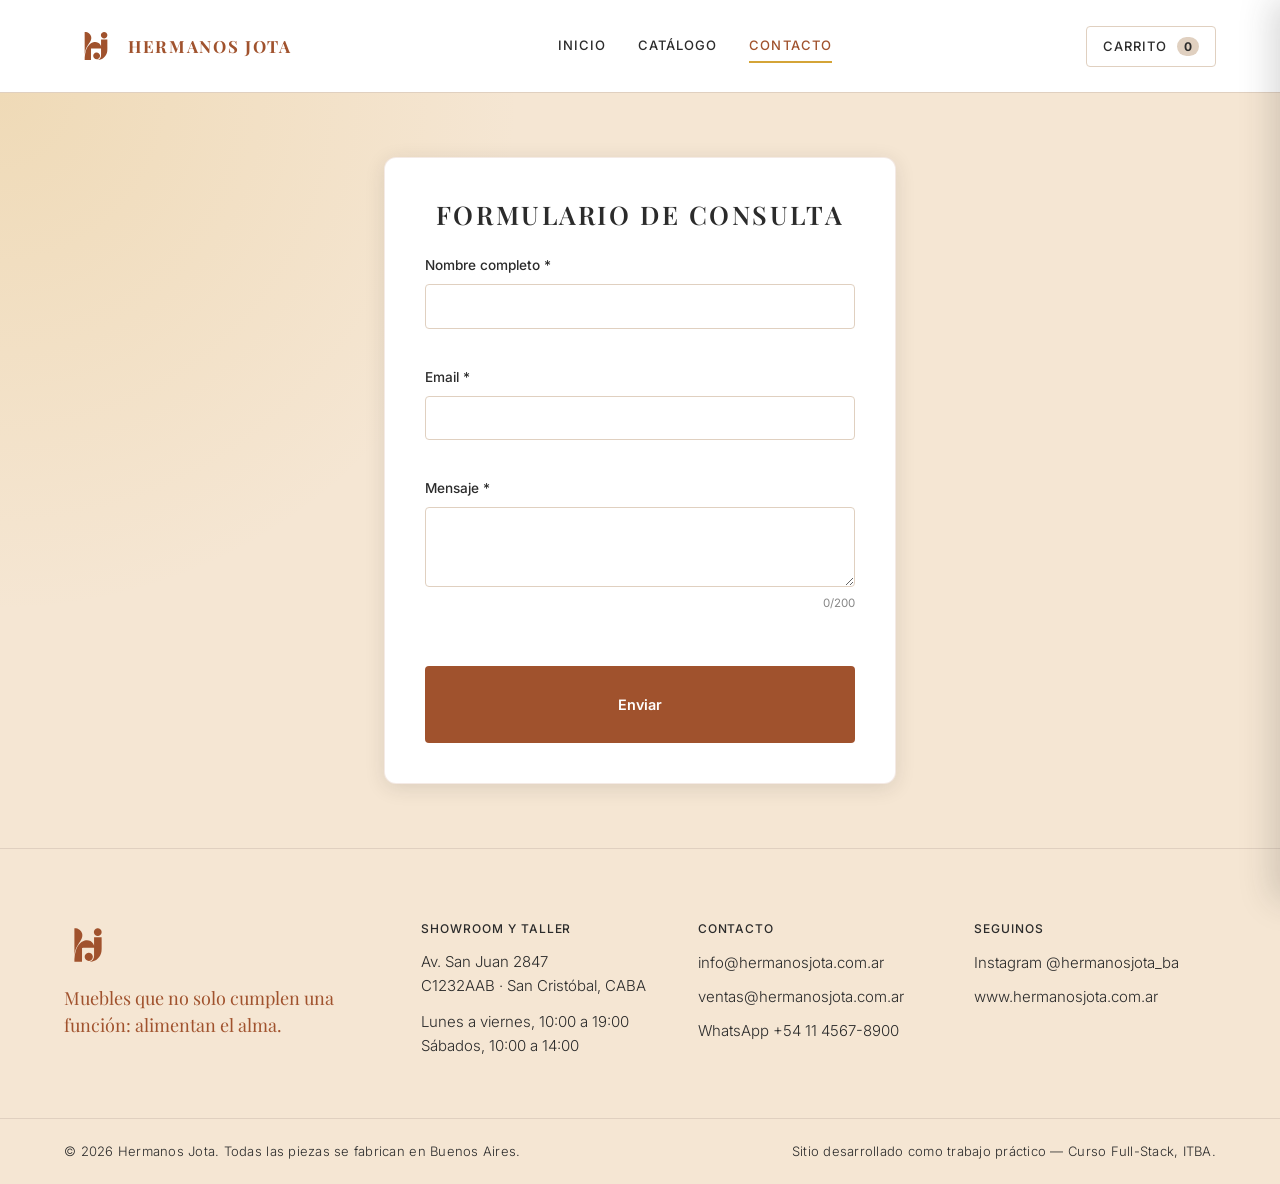
<file: contacto.html>
<!DOCTYPE html>
<html lang="es">
<head>
  <meta charset="UTF-8">
  <meta name="viewport" content="width=device-width, initial-scale=1.0">
  <meta name="description" content="Escribinos para consultar por una pieza, coordinar una visita a la Casa Taller o pedir un mueble a medida.">
  <title>Contacto | Hermanos Jota</title>
  <link rel="preconnect" href="https://fonts.googleapis.com">
  <link rel="preconnect" href="https://fonts.gstatic.com" crossorigin>
  <link rel="stylesheet"
        href="https://fonts.googleapis.com/css2?family=Inter:wght@300;400;500;700&family=Playfair+Display:wght@400;700&display=swap">
  <link rel="stylesheet" href="css/styles.css">
  <link rel="stylesheet" href="css/contacto.css">
</head>
<body>

  <a class="saltar-al-contenido" href="#contenido">Saltar al contenido</a>

  <!-- Header -->
  <header class="site-header">
    <div class="site-header__inner contenedor">

      <a class="marca" href="index.html">
        <img class="marca__simbolo" src="assets/logo/logo.svg" alt="Logo de Hermanos Jota"
             width="500" height="500">
        <span class="marca__nombre">Hermanos Jota</span>
      </a>

      <nav class="nav-principal" aria-label="Navegación principal">
        <ul class="nav-principal__lista">
          <li><a href="index.html">Inicio</a></li>
          <li><a href="productos.html">Catálogo</a></li>
          <li><a href="contacto.html">Contacto</a></li>
        </ul>
      </nav>

      <!-- js/main.js lo habilita y le pone el aria-label con la cantidad. -->
      <button class="boton-carrito" id="boton-carrito" type="button" disabled>
        Carrito
        <span class="boton-carrito__contador" id="contador-carrito">0</span>
      </button>

    </div>
  </header>

  <main id="contenido">
    <div class="container">
      <form class="form" id="formContacto" novalidate>
        <h1>Formulario de consulta</h1>

        <div class="group">
          <label for="nombre">Nombre completo *</label>
          <input type="text" id="nombre" name="nombre"
                 autocomplete="name" aria-describedby="errorNombre">
          <p class="error" id="errorNombre" role="alert"></p>
        </div>

        <div class="group">
          <label for="email">Email *</label>
          <input type="email" id="email" name="email"
                 autocomplete="email" aria-describedby="errorEmail">
          <p class="error" id="errorEmail" role="alert"></p>
        </div>

        <div class="group">
          <label for="mensaje">Mensaje *</label>
          <textarea id="mensaje" name="mensaje" maxlength="200"
                    aria-describedby="contadorMensaje errorMensaje"></textarea>
          <p id="contadorMensaje" class="contadorMensaje">0/200</p>
          <p class="error" id="errorMensaje" role="alert"></p>
        </div>

        <p id="mensajeExito" class="mensajeExito" role="status"></p>
        <button type="submit" class="buttonSummit">Enviar</button>
      </form>
    </div>
  </main>

  <!-- Footer -->
  <footer class="site-footer">
    <div class="site-footer__inner contenedor">

      <div class="site-footer__marca">
        <img class="marca__simbolo" src="assets/logo/logo.svg" alt=""
             width="500" height="500" loading="lazy" decoding="async">
        <p class="site-footer__lema">
          Muebles que no solo cumplen una función: alimentan el alma.
        </p>
      </div>

      <div class="site-footer__bloque">
        <h2>Showroom y taller</h2>
        <p>Av. San Juan 2847<br>C1232AAB · San Cristóbal, CABA</p>
        <p>Lunes a viernes, 10:00 a 19:00<br>Sábados, 10:00 a 14:00</p>
      </div>

      <div class="site-footer__bloque">
        <h2>Contacto</h2>
        <ul>
          <li><a href="mailto:info@hermanosjota.com.ar">info@hermanosjota.com.ar</a></li>
          <li><a href="mailto:ventas@hermanosjota.com.ar">ventas@hermanosjota.com.ar</a></li>
          <li><a href="https://wa.me/541145678900" target="_blank" rel="noopener">WhatsApp +54 11 4567-8900</a></li>
        </ul>
      </div>

      <div class="site-footer__bloque">
        <h2>Seguinos</h2>
        <ul>
          <li><a href="https://www.instagram.com/hermanosjota_ba" target="_blank" rel="noopener">Instagram @hermanosjota_ba</a></li>
          <li><a href="https://www.hermanosjota.com.ar" target="_blank" rel="noopener">www.hermanosjota.com.ar</a></li>
        </ul>
      </div>

    </div>

    <div class="site-footer__creditos">
      <div class="contenedor">
        <p>© 2026 Hermanos Jota. Todas las piezas se fabrican en Buenos Aires.</p>
        <p>Sitio desarrollado como trabajo práctico — Curso Full-Stack, ITBA.</p>
      </div>
    </div>
  </footer>

  <script src="js/data.js"></script>
  <script src="js/main.js"></script>
  <script src="js/carrito.js"></script>
  <script src="js/contacto.js"></script>
</body>
</html>
</file>
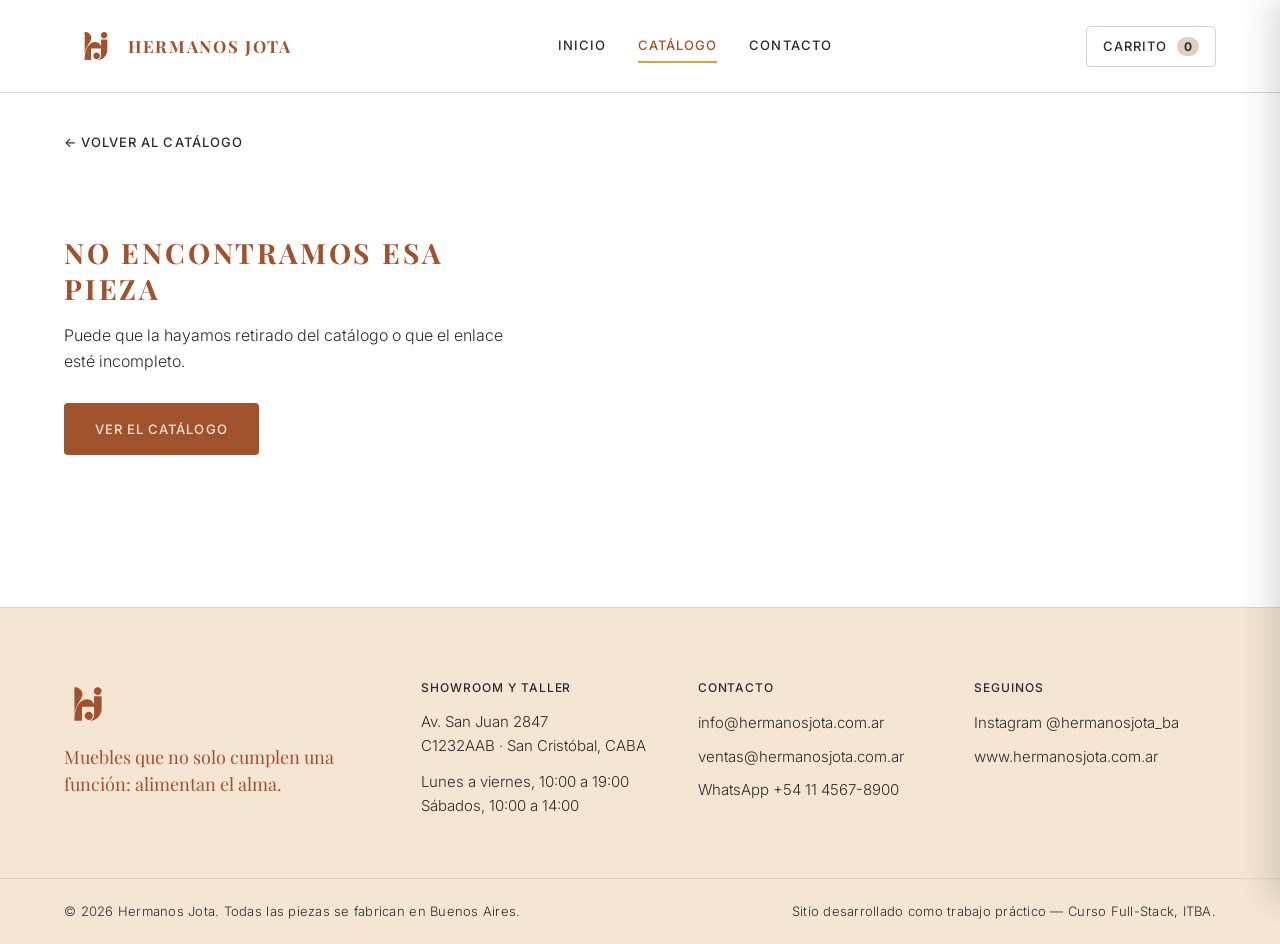
<file: producto.html>
<!DOCTYPE html>
<html lang="es">
<head>
  <meta charset="UTF-8">
  <meta name="viewport" content="width=device-width, initial-scale=1.0">
  <meta name="description" content="Ficha de producto de Hermanos Jota: medidas, materiales y acabados de cada pieza hecha en nuestra Casa Taller.">
  <title>Detalle de producto | Hermanos Jota</title>
  <link rel="preconnect" href="https://fonts.googleapis.com">
  <link rel="preconnect" href="https://fonts.gstatic.com" crossorigin>
  <link rel="stylesheet"
        href="https://fonts.googleapis.com/css2?family=Inter:wght@300;400;500;700&family=Playfair+Display:wght@400;700&display=swap">
  <link rel="stylesheet" href="css/styles.css">
  <link rel="stylesheet" href="css/producto.css">
</head>
<body>

  <a class="saltar-al-contenido" href="#contenido">Saltar al contenido</a>

  <!-- Header -->
  <header class="site-header">
    <div class="site-header__inner contenedor">

      <a class="marca" href="index.html">
        <img class="marca__simbolo" src="assets/logo/logo.svg" alt="Logo de Hermanos Jota"
             width="500" height="500">
        <span class="marca__nombre">Hermanos Jota</span>
      </a>

      <nav class="nav-principal" aria-label="Navegación principal">
        <ul class="nav-principal__lista">
          <li><a href="index.html">Inicio</a></li>
          <li><a href="productos.html">Catálogo</a></li>
          <li><a href="contacto.html">Contacto</a></li>
        </ul>
      </nav>

      <!-- js/main.js lo habilita y le pone el aria-label con la cantidad. -->
      <button class="boton-carrito" id="boton-carrito" type="button" disabled>
        Carrito
        <span class="boton-carrito__contador" id="contador-carrito">0</span>
      </button>

    </div>
  </header>

  <main id="contenido" class="product-page contenedor">

    <nav class="migas" aria-label="Ruta de navegación">
      <a href="productos.html">&larr; Volver al catálogo</a>
    </nav>

    <!-- La ficha la inyecta js/detalle.js -->
    <div id="product-detail" class="product-detail" aria-live="polite">
      <p class="product-status">Buscando la pieza…</p>
    </div>

  </main>

  <!-- Footer -->
  <footer class="site-footer">
    <div class="site-footer__inner contenedor">

      <div class="site-footer__marca">
        <img class="marca__simbolo" src="assets/logo/logo.svg" alt=""
             width="500" height="500" loading="lazy" decoding="async">
        <p class="site-footer__lema">
          Muebles que no solo cumplen una función: alimentan el alma.
        </p>
      </div>

      <div class="site-footer__bloque">
        <h2>Showroom y taller</h2>
        <p>Av. San Juan 2847<br>C1232AAB · San Cristóbal, CABA</p>
        <p>Lunes a viernes, 10:00 a 19:00<br>Sábados, 10:00 a 14:00</p>
      </div>

      <div class="site-footer__bloque">
        <h2>Contacto</h2>
        <ul>
          <li><a href="mailto:info@hermanosjota.com.ar">info@hermanosjota.com.ar</a></li>
          <li><a href="mailto:ventas@hermanosjota.com.ar">ventas@hermanosjota.com.ar</a></li>
          <li><a href="https://wa.me/541145678900" target="_blank" rel="noopener">WhatsApp +54 11 4567-8900</a></li>
        </ul>
      </div>

      <div class="site-footer__bloque">
        <h2>Seguinos</h2>
        <ul>
          <li><a href="https://www.instagram.com/hermanosjota_ba" target="_blank" rel="noopener">Instagram @hermanosjota_ba</a></li>
          <li><a href="https://www.hermanosjota.com.ar" target="_blank" rel="noopener">www.hermanosjota.com.ar</a></li>
        </ul>
      </div>

    </div>

    <div class="site-footer__creditos">
      <div class="contenedor">
        <p>© 2026 Hermanos Jota. Todas las piezas se fabrican en Buenos Aires.</p>
        <p>Sitio desarrollado como trabajo práctico — Curso Full-Stack, ITBA.</p>
      </div>
    </div>
  </footer>

  <script src="js/data.js"></script>
  <script src="js/main.js"></script>
  <script src="js/carrito.js"></script>
  <script src="js/detalle.js"></script>
</body>
</html>
</file>
<file: css/styles.css>
/* Las fuentes se piden con <link rel="preconnect"> + <link> en el <head> de cada
   página: un @import acá obliga al navegador a bajar esta hoja, parsearla y
   recién entonces pedir las fuentes. */

/* ── Variables ── */
:root {
  --color-primary: #a0522d;
  --color-secondary: #87a96b;
  --color-bg-main: #f5e6d3;
  --color-accent-gold: #d4a437;
  --color-accent-rose: #c47a6d;
  --color-text-dark: #2b2b2b;
  --color-border-subtle: #e0d0c0;
  --color-white: #ffffff;

  --font-heading: "Playfair Display", Georgia, serif;
  --font-body: "Inter", -apple-system, BlinkMacSystemFont, sans-serif;

  --radius-sm: 4px;
  --radius-md: 8px;
  --radius-lg: 12px;
  --shadow-sm: 0 2px 8px rgba(43, 43, 43, 0.08);
  --shadow-md: 0 4px 20px rgba(43, 43, 43, 0.12);
  --transition: 0.25s ease;
  --container: 1200px;
}

/* ── Reset & Base ── */
*,
*::before,
*::after {
  box-sizing: border-box;
  margin: 0;
  padding: 0;
}

html {
  scroll-behavior: smooth;
}

body {
  font-family: var(--font-body);
  overflow-wrap: break-word;
  font-weight: 400;
  font-size: 1rem;
  line-height: 1.6;
  color: var(--color-text-dark);
  background-color: var(--color-white);
  min-height: 100vh;
  display: flex;
  flex-direction: column;
}

img {
  max-width: 100%;
  height: auto;
  display: block;
}

a {
  color: var(--color-primary);
  text-decoration: none;
  transition: color var(--transition);
}

a:hover {
  color: var(--color-accent-gold);
}

h1,
h2,
h3,
h4 {
  font-family: var(--font-heading);
  text-transform: uppercase;
  letter-spacing: 0.1em;
  line-height: 1.3;
  color: var(--color-primary);
}

/* Header, footer y botones: comunes a todas las páginas.
   Lo propio del home está en css/home.css.
   Mobile first: la base es celular, las media queries agrandan. */

/* Contenedor centrado */
.contenedor {
  width: 90%;
  max-width: var(--container);
  margin: 0 auto;
}

/* Volanta. El manual pide Inter Light con espaciado 0.02em.
   En gris oscuro: el verde salvia no contrasta bien sobre fondo claro. */
.eyebrow {
  font-family: var(--font-body);
  font-weight: 300;
  font-size: 0.8125rem;
  letter-spacing: 0.02em;
  text-transform: uppercase;
  color: var(--color-text-dark);
  margin-bottom: 16px;
}

/* A tamaño chico, 0.1em cuesta leer */
h3 {
  letter-spacing: 0.06em;
}

/* Foco visible con los colores de la marca */
:focus-visible {
  outline: 2px solid var(--color-text-dark);
  outline-offset: 3px;
}

/* El header es sticky y taparía lo que se enfoca con el teclado */
main,
section {
  scroll-margin-top: 110px;
}

/* Saltar al contenido: invisible hasta que se lo enfoca con el teclado */
.saltar-al-contenido {
  position: absolute;
  top: 0;
  left: -9999px;
  z-index: 20;
  background-color: var(--color-primary);
  color: var(--color-bg-main);
  padding: 12px 22px;
  font-weight: 500;
  font-size: 0.8125rem;
  text-transform: uppercase;
  letter-spacing: 0.08em;
}

.saltar-al-contenido:focus {
  left: 0;
}

/* Menos movimiento si el sistema lo pide */
@media (prefers-reduced-motion: reduce) {
  html {
    scroll-behavior: auto;
  }

  *,
  *::before,
  *::after {
    transition-duration: 0.01ms !important;
    animation-duration: 0.01ms !important;
  }
}

/* Botones. El manual pide Inter Medium, mayúsculas y espaciado 0.08em */
.boton {
  display: inline-block;
  font-family: var(--font-body);
  font-weight: 500;
  font-size: 0.8125rem;
  text-transform: uppercase;
  letter-spacing: 0.08em;
  text-align: center;
  padding: 15px 30px;
  border: 1px solid transparent;
  border-radius: var(--radius-sm);
  cursor: pointer;
  transition: background-color var(--transition), color var(--transition),
              border-color var(--transition);
}

.boton--primario {
  background-color: var(--color-primary);
  color: var(--color-bg-main);
}

.boton--primario:hover {
  background-color: var(--color-accent-gold);
  color: var(--color-text-dark);
}

.boton--secundario {
  background-color: transparent;
  border-color: var(--color-primary);
  color: var(--color-primary);
}

.boton--secundario:hover {
  background-color: var(--color-primary);
  color: var(--color-bg-main);
}

/* --- Esqueletos de carga --- */
/* Las usan home.js, catalogo.js y detalle.js mientras corre la espera
   simulada, así que viven acá y no en el CSS de una sola página. */
.esqueleto-linea {
  background-color: var(--color-border-subtle);
  border-radius: var(--radius-sm);
  height: 11px;
  margin-bottom: 12px;
}

.esqueleto-linea--corta {
  width: 45%;
}

.esqueleto-linea--media {
  width: 70%;
}

/* --- Header --- */

/* Fijo arriba para que el carrito quede siempre a la vista */
.site-header {
  position: sticky;
  top: 0;
  z-index: 10;
  background-color: var(--color-white);
  border-bottom: 1px solid var(--color-border-subtle);
}

.site-header__inner {
  display: flex;
  flex-wrap: wrap;
  align-items: center;
  justify-content: space-between;
  gap: 10px 24px;
  padding: 14px 0;
}

/* El manual pide espacio libre alrededor del logo (la altura de la "H")
   y un ancho mínimo de 120px */
.marca {
  display: flex;
  align-items: center;
  gap: 12px;
  padding: 12px;
  min-width: 120px;
}

.marca__simbolo {
  width: 40px;
  height: 40px;
}

.marca__nombre {
  font-family: var(--font-heading);
  font-weight: 700;
  font-size: 1.05rem;
  text-transform: uppercase;
  letter-spacing: 0.1em;
  color: var(--color-primary);
  line-height: 1.2;
}

/* En celular la nav baja sola a un renglón propio */
.nav-principal {
  order: 3;
  width: 100%;
}

.nav-principal__lista {
  display: flex;
  justify-content: center;
  gap: 24px;
  list-style: none;
}

.nav-principal__lista a {
  display: inline-block;
  font-weight: 500;
  font-size: 0.8125rem;
  text-transform: uppercase;
  letter-spacing: 0.08em;
  color: var(--color-text-dark);
  padding: 6px 0;
  border-bottom: 2px solid transparent;
}

.nav-principal__lista a:hover {
  color: var(--color-primary);
  border-bottom-color: var(--color-border-subtle);
}

/* Página actual */
.nav-principal__lista .is-activa {
  color: var(--color-primary);
  border-bottom-color: var(--color-accent-gold);
}

/* Carrito */
.boton-carrito {
  display: flex;
  align-items: center;
  gap: 10px;
  font-family: var(--font-body);
  font-weight: 500;
  font-size: 0.8125rem;
  text-transform: uppercase;
  letter-spacing: 0.08em;
  color: var(--color-text-dark);
  background-color: transparent;
  border: 1px solid var(--color-border-subtle);
  border-radius: var(--radius-sm);
  padding: 10px 16px;
  cursor: pointer;
  transition: border-color var(--transition), color var(--transition);
}

.boton-carrito:hover:enabled {
  border-color: var(--color-primary);
  color: var(--color-primary);
}

/* Deshabilitado mientras no exista js/carrito.js */
.boton-carrito:disabled {
  cursor: default;
}

.boton-carrito__contador {
  display: inline-block;
  min-width: 22px;
  padding: 2px 6px;
  border-radius: 999px;
  background-color: var(--color-accent-gold);
  color: var(--color-text-dark);
  font-weight: 700;
  font-size: 0.75rem;
  letter-spacing: 0;
  text-align: center;
}

/* Carrito vacío */
.boton-carrito__contador.esta-vacio {
  background-color: var(--color-border-subtle);
  color: var(--color-text-dark);
}

/* --- Footer --- */

.site-footer {
  margin-top: auto;
  background-color: var(--color-bg-main);
  border-top: 1px solid var(--color-border-subtle);
}

.site-footer__inner {
  display: flex;
  flex-direction: column;
  gap: 36px;
  padding: 56px 0 40px;
}

.site-footer__marca .marca__simbolo {
  width: 48px;
  height: 48px;
  margin-bottom: 16px;
}

.site-footer__lema {
  font-family: var(--font-heading);
  font-size: 1.125rem;
  line-height: 1.5;
  color: var(--color-primary);
}

.site-footer__bloque h2 {
  font-family: var(--font-body);
  font-weight: 500;
  font-size: 0.75rem;
  text-transform: uppercase;
  letter-spacing: 0.08em;
  color: var(--color-text-dark);
  margin-bottom: 14px;
}

.site-footer__bloque p {
  font-weight: 300;
  font-size: 0.9375rem;
  margin-bottom: 12px;
}

.site-footer__bloque ul {
  list-style: none;
}

.site-footer__bloque li {
  margin-bottom: 8px;
}

.site-footer__bloque a {
  font-weight: 300;
  font-size: 0.9375rem;
  color: var(--color-text-dark);
}

.site-footer__bloque a:hover {
  color: var(--color-primary);
}

.site-footer__creditos {
  border-top: 1px solid var(--color-border-subtle);
  padding: 22px 0;
}

.site-footer__creditos p {
  font-weight: 300;
  font-size: 0.8125rem;
  letter-spacing: 0.02em;
  margin-bottom: 4px;
}

/* --- Celulares angostos --- */
/* Achicamos el lockup para que la marca y el carrito entren en un renglón */
@media (max-width: 480px) {
  .marca {
    gap: 6px;
    padding: 8px 10px;
  }

  .marca__simbolo {
    width: 36px;
    height: 36px;
  }

  .marca__nombre {
    font-size: 0.75rem;
    letter-spacing: 0.06em;
  }

  .boton-carrito {
    padding: 8px 12px;
  }

  .site-header__inner {
    gap: 6px 14px;
    padding: 10px 0;
  }

  .nav-principal__lista {
    gap: 18px;
  }
}

/* --- Tablet y escritorio --- */
@media (min-width: 768px) {

  /* Acá ya entra todo en un renglón */
  .nav-principal {
    order: 0;
    width: auto;
  }

  .nav-principal__lista {
    gap: 24px;
  }

  /* Dos columnas: con cuatro los mails no entran y se pisan */
  .site-footer__inner {
    flex-direction: row;
    flex-wrap: wrap;
    gap: 32px;
    padding: 72px 0 48px;
  }

  .site-footer__marca {
    width: 100%;
  }

  .site-footer__bloque {
    width: calc((100% - 32px) / 2);
    min-width: 0;
  }

  .site-footer__creditos .contenedor {
    display: flex;
    justify-content: space-between;
    gap: 20px;
  }

  .site-footer__creditos p {
    margin-bottom: 0;
  }
}

/* --- Escritorio ancho --- */
@media (min-width: 1200px) {

  /* Ahora sí entran las cuatro columnas */
  .site-footer__inner {
    flex-wrap: nowrap;
    justify-content: space-between;
  }

  .site-footer__marca {
    width: 28%;
  }

  .site-footer__bloque {
    width: 21%;
  }
}

/* --- Escritorio --- */
@media (min-width: 1024px) {

  .nav-principal__lista {
    gap: 32px;
  }
}

/* --- Panel del carrito --- */
/* Lo arma js/carrito.js y vive en las cuatro páginas, así que va acá y no
   en la hoja de una página. */

.cart-overlay {
  position: fixed;
  inset: 0;
  z-index: 30;
  background-color: rgba(43, 43, 43, 0.45);
  opacity: 0;
  transition: opacity 0.25s ease;
}

.cart-overlay.is-visible {
  opacity: 1;
}

.cart-panel {
  position: fixed;
  top: 0;
  right: 0;
  z-index: 31;
  display: flex;
  flex-direction: column;
  width: min(100%, 420px);
  height: 100%;
  background-color: var(--color-white);
  box-shadow: -8px 0 32px rgba(43, 43, 43, 0.18);
  transform: translateX(100%);
  /* Sale rápido y frena de a poco, como un cajón bien hecho. */
  transition: transform 0.28s cubic-bezier(0.16, 1, 0.3, 1);
}

.cart-panel.is-open {
  transform: translateX(0);
}

.cart-panel__header {
  display: flex;
  align-items: center;
  justify-content: space-between;
  gap: 16px;
  padding: 22px 24px;
  border-bottom: 1px solid var(--color-border-subtle);
}

.cart-panel__header h2 {
  font-size: 1.125rem;
}

.cart-panel__close {
  width: 40px;
  height: 40px;
  flex-shrink: 0;
  background-color: transparent;
  border: 0;
  border-radius: var(--radius-sm);
  color: var(--color-text-dark);
  font-size: 1.5rem;
  line-height: 1;
  cursor: pointer;
  transition: background-color var(--transition), color var(--transition);
}

.cart-panel__close:hover {
  background-color: var(--color-bg-main);
  color: var(--color-primary);
}

/* La lista es lo único que scrollea: el encabezado y el subtotal quedan fijos. */
.cart-panel__items {
  flex: 1;
  overflow-y: auto;
  padding: 8px 24px;
}

.cart-item {
  display: flex;
  gap: 16px;
  padding: 20px 0;
  border-bottom: 1px solid var(--color-border-subtle);
}

.cart-item:last-child {
  border-bottom: 0;
}

.cart-item__image {
  width: 76px;
  height: 76px;
  flex-shrink: 0;
  object-fit: contain;
  background-color: var(--color-bg-main);
  border-radius: var(--radius-sm);
  padding: 6px;
}

.cart-item__content {
  flex: 1;
  min-width: 0;
}

.cart-item__nombre {
  font-size: 0.9375rem;
  letter-spacing: 0.06em;
  margin-bottom: 4px;
}

.cart-item__price {
  font-weight: 300;
  font-size: 0.8125rem;
  margin-bottom: 12px;
}

.cart-item__controls {
  display: flex;
  align-items: center;
  gap: 8px;
  margin-bottom: 10px;
}

.qty-btn {
  width: 32px;
  height: 32px;
  background-color: transparent;
  border: 1px solid var(--color-border-subtle);
  border-radius: var(--radius-sm);
  color: var(--color-text-dark);
  font-family: var(--font-body);
  font-size: 0.9375rem;
  cursor: pointer;
  transition: border-color var(--transition), color var(--transition);
}

.qty-btn:hover:enabled {
  border-color: var(--color-primary);
  color: var(--color-primary);
}

.qty-btn:disabled {
  color: var(--color-border-subtle);
  cursor: not-allowed;
}

.qty-value {
  min-width: 28px;
  text-align: center;
  font-weight: 500;
  font-size: 0.9375rem;
}

.cart-item__remove {
  margin-left: auto;
  background-color: transparent;
  border: 0;
  padding: 0;
  color: var(--color-text-dark);
  font-family: var(--font-body);
  font-weight: 300;
  font-size: 0.8125rem;
  text-decoration: underline;
  cursor: pointer;
  transition: color var(--transition);
}

.cart-item__remove:hover {
  color: var(--color-primary);
}

.cart-item__total {
  font-family: var(--font-heading);
  font-size: 1rem;
  color: var(--color-primary);
}

/* Carrito vacío: no es un error, así que no grita. */
.cart-empty {
  text-align: center;
  padding: 56px 8px;
}

.cart-empty p {
  font-weight: 300;
  margin-bottom: 24px;
}

.cart-panel__footer:empty {
  display: none;
}

.cart-panel__footer {
  padding: 20px 24px 24px;
  border-top: 1px solid var(--color-border-subtle);
  background-color: var(--color-bg-main);
}

.cart-summary {
  display: flex;
  align-items: baseline;
  justify-content: space-between;
  gap: 16px;
  margin-bottom: 8px;
}

.cart-summary span {
  font-weight: 500;
  font-size: 0.8125rem;
  text-transform: uppercase;
  letter-spacing: 0.08em;
}

.cart-summary strong {
  font-family: var(--font-heading);
  font-size: 1.375rem;
  color: var(--color-primary);
}

.cart-summary__nota {
  font-weight: 300;
  font-size: 0.8125rem;
  margin-bottom: 18px;
}

.cart-panel__finalizar {
  width: 100%;
}

.cart-panel__finalizar:disabled {
  background-color: var(--color-secondary);
  color: var(--color-text-dark);
  cursor: default;
}

/* Con el panel abierto la página de atrás no scrollea. */
body.cart-open {
  overflow: hidden;
}
</file>
<file: css/contacto.css>
/* css/styles.css se carga antes que esta hoja desde el <head> de contacto.html. */

.container {
  /* Antes era height: 90vh. Con el footer del sitio debajo, eso dejaba
     un hueco largo; ahora la altura la marca la tarjeta más el aire. */
  min-height: 60vh;
  width: 100%;
  display: flex;
  align-items: center;
  justify-content: center;

  padding: 4rem 2rem;
  box-sizing: border-box;

  background:
    radial-gradient(
      circle at top left,
      rgba(212, 164, 55, 0.18),
      transparent 35%
    ),
    var(--color-bg-main);
}

.form {
  width: min(100%, 32rem);
  height: auto;
  display: flex;
  flex-direction: column;
  justify-content: center;
  gap: 1rem;

  padding: 2.5rem;

  background-color: var(--color-white);

  border: 1px solid rgba(160, 82, 45, 0.12);
  border-radius: var(--radius-lg);

  box-shadow: var(--shadow-md);

  box-sizing: border-box;
}

/* ─────────────
   TÍTULO
───────────── */

.form h1 {
  width: 100%;
  margin: 0 0 0.5rem;

  color: var(--color-text-dark);

  font-family: var(--font-heading);
  font-size: 1.6rem;
  font-weight: 600;

  text-align: center;
}

/* ─────────────
   CAMPOS
───────────── */

.group {
  width: 100%;

  display: flex;
  flex-direction: column;
  gap: 0.45rem;

  color: var(--color-text-dark);
}

.group label {
  font-family: var(--font-body);
  font-size: 0.85rem;
  font-weight: 500;
}

/* Inputs y textarea */

.group input,
.group textarea {
  width: 100%;

  padding: 0.3rem 0.85rem;

  box-sizing: border-box;

  background-color: #fff;

  border: 1px solid var(--color-border-subtle);
  border-radius: var(--radius-sm);

  color: var(--color-text-dark);

  font-family: var(--font-body);
  font-size: 0.9rem;

  outline: none;

  transition:
    border-color var(--transition),
    box-shadow var(--transition),
    background-color var(--transition);
}

/* Altura */

.group input {
  height: 2.8rem;
}

.group textarea {
  min-height: 5rem;

  resize: vertical;
}

/* Placeholder */

.group input::placeholder,
.group textarea::placeholder {
  color: #aaa;
}

/* Focus */

.group input:focus,
.group textarea:focus {
  border-color: var(--color-primary);

  background-color: #fff;

  box-shadow: 0 0 0 3px rgba(160, 82, 45, 0.12);
}

/* ─────────────
   CONTADOR
───────────── */

.contadorMensaje {
  margin: 0;

  color: #888;

  font-family: var(--font-body);
  font-size: 0.72rem;

  text-align: right;
}

/* ─────────────
   ERRORES
───────────── */

.error {
  min-height: 0.9rem;

  margin: 0;

  color: #c0392b;

  font-family: var(--font-body);
  font-size: 0.75rem;
}

/* ─────────────
   MENSAJE ÉXITO
───────────── */

.mensajeExito {
  margin: 0;

  color: #287a3e;

  font-family: var(--font-body);
  font-size: 0.85rem;
  font-weight: 500;

  text-align: center;
}

/* ─────────────
   BOTÓN
───────────── */

.buttonSummit {
  width: 100%;
  height: 4.8rem;

  /* margin-top: 0.25rem; */

  border: none;
  border-radius: var(--radius-sm);

  background-color: var(--color-primary);

  color: var(--color-white);

  font-family: var(--font-body);
  font-size: 0.9rem;
  font-weight: 600;
  margin-top: auto;
  cursor: pointer;

  transition:
    background-color var(--transition),
    transform var(--transition),
    box-shadow var(--transition);
}

.buttonSummit:hover {
  background-color: #8f4727;

  box-shadow: 0 4px 12px rgba(160, 82, 45, 0.25);

  transform: translateY(-1px);
}

.buttonSummit:active {
  transform: translateY(0);
}

/* ─────────────
   RESPONSIVE
───────────── */

@media (max-width: 730px) {
  .container {
    padding: 1rem;
  }

  .form {
    width: 100%;
    padding: 2rem 1.5rem;
  }

  .form h1 {
    font-size: 1.5rem;
  }
}

@media (max-width: 400px) {
  .form {
    padding: 1.5rem 1rem;
  }

  .form h1 {
    font-size: 1.35rem;
  }
}
</file>
<file: css/producto.css>
/* Estilos propios de producto.html: ficha de una pieza.
   El header, el footer y los botones vienen de css/styles.css.
   Mobile first: la base es celular, las media queries agrandan. */

/* --- Estructura de la página --- */

.product-page {
  padding: 28px 0 64px;
}

/* Volver al catálogo. Es el camino de salida más usado de esta página. */
.migas {
  margin-bottom: 24px;
}

.migas a {
  font-family: var(--font-body);
  font-weight: 500;
  font-size: 0.8125rem;
  text-transform: uppercase;
  letter-spacing: 0.08em;
  color: var(--color-text-dark);
}

.migas a:hover {
  color: var(--color-primary);
}

.product-status {
  font-weight: 300;
  color: var(--color-text-dark);
  padding: 48px 0;
}

.product-detail {
  display: grid;
  grid-template-columns: 1fr;
  gap: 32px;
}

/* --- Foto --- */

/* Cuadrada como el archivo original: así el panel termina donde termina la
   imagen y no queda un bloque beige vacío debajo del texto. */
.product-gallery {
  background-color: var(--color-bg-main);
  border-radius: var(--radius-md);
  aspect-ratio: 1 / 1;
  overflow: hidden;
}

.product-gallery img {
  width: 100%;
  height: 100%;
  object-fit: contain;
  padding: 24px;
}

/* --- Texto y compra --- */

/* Ficha vacía mientras corre la espera simulada. La galería ya tiene su
   aspect-ratio, así que sola reserva el alto de la imagen. */
.product-gallery--esqueleto {
  background-color: var(--color-border-subtle);
}

.product-copy {
  align-self: start;
}

.product-eyebrow {
  margin-bottom: 12px;
}

.product-copy h1 {
  font-size: 1.875rem;
  margin-bottom: 18px;
}

.product-description {
  font-weight: 300;
  font-size: 1.0625rem;
  max-width: 56ch;
  margin-bottom: 24px;
}

.product-price {
  font-family: var(--font-heading);
  font-size: 1.75rem;
  color: var(--color-primary);
  margin-bottom: 24px;
}

.purchase-row {
  display: flex;
  align-items: stretch;
  gap: 12px;
  margin-bottom: 24px;
}

.quantity-control {
  display: flex;
  align-items: center;
  flex-shrink: 0;
  border: 1px solid var(--color-border-subtle);
  border-radius: var(--radius-sm);
}

.quantity-control__boton {
  width: 44px;
  height: 100%;
  min-height: 48px;
  background-color: transparent;
  border: 0;
  color: var(--color-text-dark);
  font-family: var(--font-body);
  font-size: 1.125rem;
  cursor: pointer;
  transition: color var(--transition);
}

.quantity-control__boton:hover:enabled {
  color: var(--color-primary);
}

.quantity-control__boton:disabled {
  color: var(--color-border-subtle);
  cursor: not-allowed;
}

.quantity-control__valor {
  min-width: 32px;
  text-align: center;
  font-family: var(--font-body);
  font-weight: 500;
  font-size: 0.9375rem;
}

/* Mismo lenguaje que .boton--primario, pero ocupando el ancho que queda. */
.add-button {
  flex: 1;
  min-height: 48px;
  padding: 0 24px;
  background-color: var(--color-primary);
  border: 1px solid var(--color-primary);
  border-radius: var(--radius-sm);
  color: var(--color-bg-main);
  font-family: var(--font-body);
  font-weight: 500;
  font-size: 0.8125rem;
  text-transform: uppercase;
  letter-spacing: 0.08em;
  cursor: pointer;
  transition: background-color var(--transition), border-color var(--transition),
              color var(--transition);
}

.add-button:hover {
  background-color: var(--color-accent-gold);
  border-color: var(--color-accent-gold);
  color: var(--color-text-dark);
}

/* Confirmación al agregar: verde salvia, el color de la marca para lo que salió bien. */
.add-button.is-agregado {
  background-color: var(--color-secondary);
  border-color: var(--color-secondary);
  color: var(--color-text-dark);
}

.purchase-note {
  font-weight: 300;
  font-size: 0.875rem;
  border-top: 1px solid var(--color-border-subtle);
  padding-top: 18px;
}

/* --- Especificaciones --- */

.specs {
  grid-column: 1 / -1;
  border-top: 1px solid var(--color-border-subtle);
  padding-top: 40px;
}

.specs h2 {
  font-size: 1.25rem;
  margin-bottom: 28px;
}

.spec-list {
  display: grid;
  grid-template-columns: 1fr;
  gap: 0;
}

.spec-list__item {
  border-bottom: 1px solid var(--color-border-subtle);
  padding: 16px 0;
}

.spec-list__item:last-child {
  border-bottom: 0;
}

.spec-list dt {
  font-family: var(--font-body);
  font-weight: 500;
  font-size: 0.75rem;
  text-transform: uppercase;
  letter-spacing: 0.08em;
  color: var(--color-primary);
  margin-bottom: 6px;
}

.spec-list dd {
  font-weight: 300;
  font-size: 0.9375rem;
}

/* --- Pieza no encontrada --- */

.product-detail--error {
  grid-template-columns: 1fr;
}

.product-error {
  padding: 56px 0 72px;
  max-width: 46ch;
}

.product-error h1 {
  font-size: 1.75rem;
  margin-bottom: 16px;
}

.product-error p {
  font-weight: 300;
  margin-bottom: 28px;
}

/* --- Tablet --- */

@media (min-width: 700px) {
  .product-page {
    padding: 36px 0 80px;
  }

  .product-detail {
    grid-template-columns: 1fr 1fr;
    gap: 48px;
  }

  .product-copy h1 {
    font-size: 2.25rem;
  }

  .spec-list {
    grid-template-columns: repeat(2, 1fr);
    column-gap: 40px;
  }
}

/* --- Escritorio --- */

@media (min-width: 1000px) {
  .product-detail {
    grid-template-columns: 1.05fr 0.95fr;
    gap: 64px;
  }

  .product-copy h1 {
    font-size: 2.75rem;
  }

  .specs {
    margin-top: 24px;
  }

  .spec-list {
    grid-template-columns: repeat(3, 1fr);
    column-gap: 48px;
  }
}
</file>
